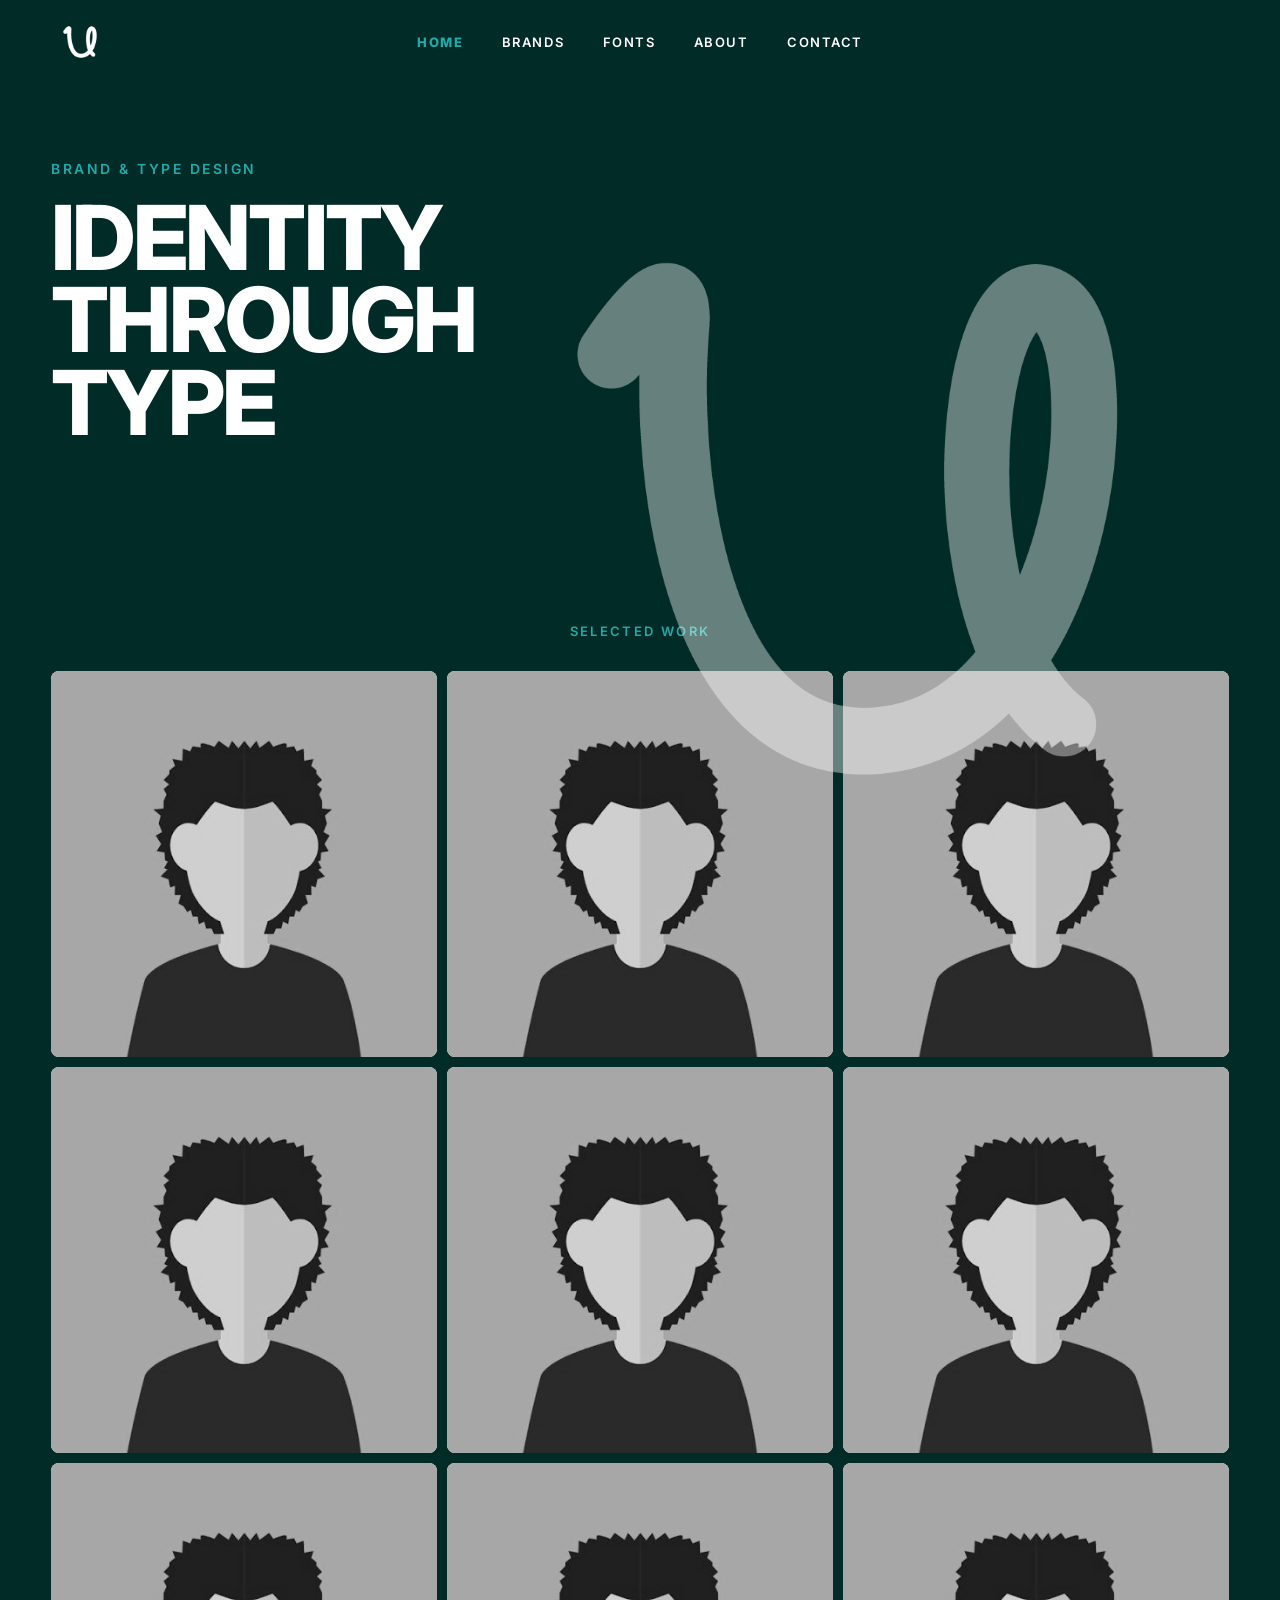
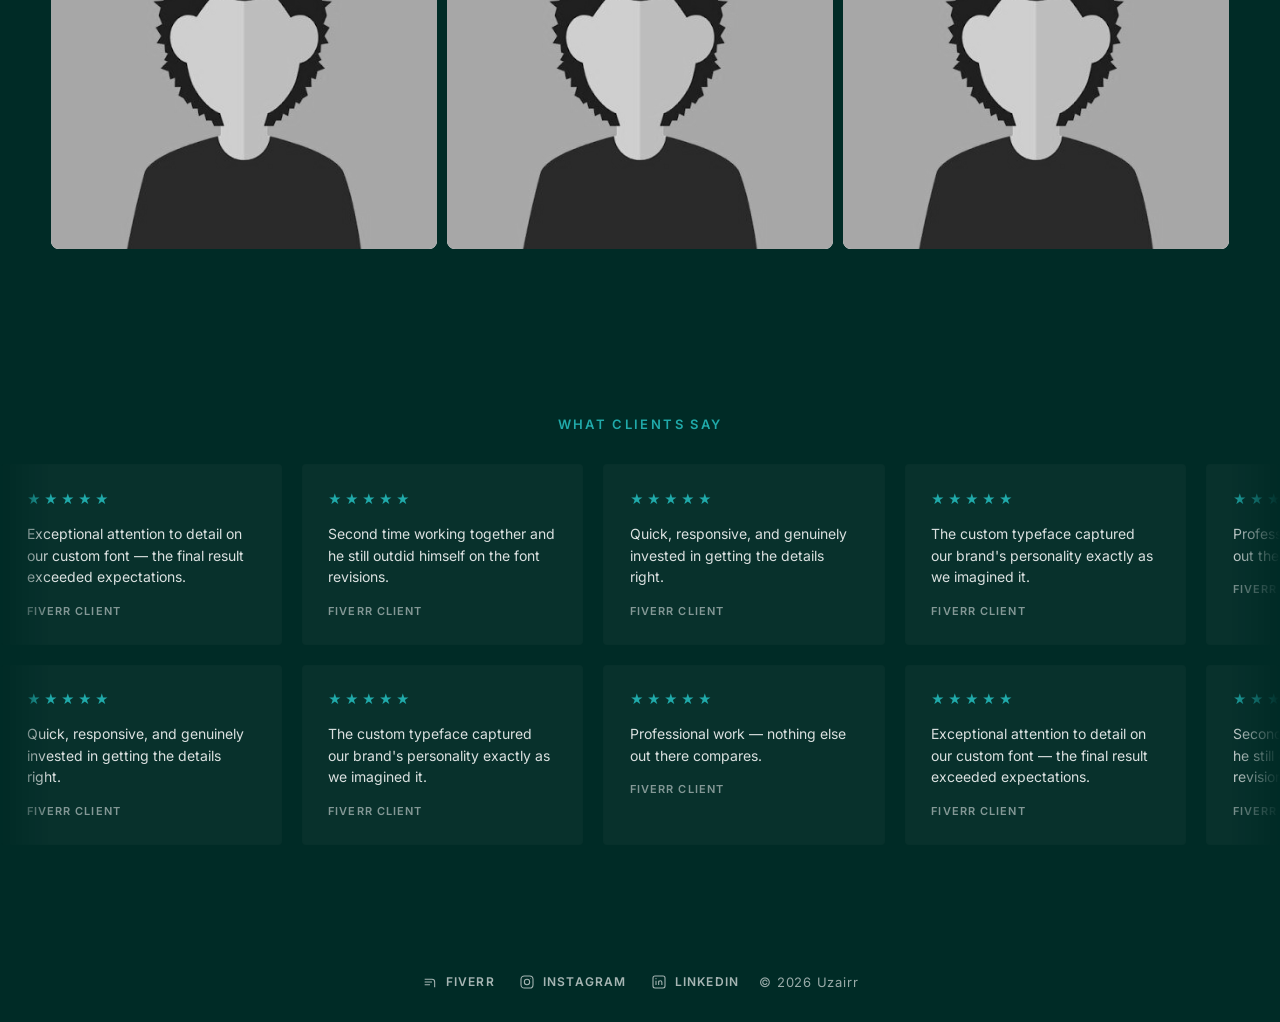
<file: index.html>
<!DOCTYPE html>
<html lang="en">

<head>
    <meta charset="UTF-8">
    <meta name="viewport" content="width=device-width, initial-scale=1.0">
    <title>Uzairr — Brand & Type Designer</title>

    <link rel="preconnect" href="https://fonts.googleapis.com">
    <link rel="preconnect" href="https://fonts.gstatic.com" crossorigin>
    <link href="https://fonts.googleapis.com/css2?family=Inter:wght@400;500;600;700;800&display=swap" rel="stylesheet">

    <link rel="stylesheet" href="styles.css">
</head>

<body>
    <div id="page-scale">

        <!-- ============ NAV ============ -->
        <header class="site-header">
            <div class="header-inner">
                <a href="index.html" class="logo">
                    <img src="Uzairr2.png" alt="Uzairr">
                </a>

                <nav class="main-nav" id="mainNav">
                    <a href="index.html" class="nav-link is-active">Home</a>
                    <a href="brands.html" class="nav-link">Brands</a>
                    <a href="fonts.html" class="nav-link">Fonts</a>
                    <a href="about.html" class="nav-link">About</a>
                    <a href="contact.html" class="nav-link">Contact</a>
                </nav>

                <button class="nav-toggle" id="navToggle" aria-label="Open menu" aria-expanded="false">
                    <span></span><span></span><span></span>
                </button>
            </div>
        </header>

        <!-- ============ SPACER FOR FIXED HEADER ============ -->
        <div class="header-spacer"></div>

        <main>

            <!-- ============ HERO ============ -->
            <section class="hero">
                <p class="hero-eyebrow reveal">Brand &amp; Type Design</p>

                <h1 class="hero-title">
                    <span class="reveal">Identity</span>
                    <span class="reveal">Through</span>
                    <span class="reveal">Type</span>
                </h1>

                <img class="hero-mark" src="Uzairr2.png" alt="" aria-hidden="true">
            </section>

            <!-- ============ GALLERY (3x3) ============ -->
            <section class="gallery" id="work">
                <p class="section-label reveal">Selected Work</p>

                <div class="gallery-grid">
                    <div class="gallery-item reveal"><img src="assets/place_holder_for_images_temprory.jpeg"
                            alt="Project 01"></div>
                    <div class="gallery-item reveal"><img src="assets/place_holder_for_images_temprory.jpeg"
                            alt="Project 02"></div>
                    <div class="gallery-item reveal"><img src="assets/place_holder_for_images_temprory.jpeg"
                            alt="Project 03"></div>
                    <div class="gallery-item reveal"><img src="assets/place_holder_for_images_temprory.jpeg"
                            alt="Project 04"></div>
                    <div class="gallery-item reveal"><img src="assets/place_holder_for_images_temprory.jpeg"
                            alt="Project 05"></div>
                    <div class="gallery-item reveal"><img src="assets/place_holder_for_images_temprory.jpeg"
                            alt="Project 06"></div>
                    <div class="gallery-item reveal"><img src="assets/place_holder_for_images_temprory.jpeg"
                            alt="Project 07"></div>
                    <div class="gallery-item reveal"><img src="assets/place_holder_for_images_temprory.jpeg"
                            alt="Project 08"></div>
                    <div class="gallery-item reveal"><img src="assets/place_holder_for_images_temprory.jpeg"
                            alt="Project 09"></div>
                </div>
            </section>

            <!-- ============ TESTIMONIALS (dual marquee) ============ -->
            <section class="testimonials">
                <p class="section-label reveal">What Clients Say</p>

                <div class="marquee-container">
                    <!-- Top row - moving LEFT -->
                    <div class="marquee-row">
                        <div class="marquee-track scroll-left" id="marqueeTrack1">
                            <!-- Set 1 -->
                            <span class="testimonial-card">
                                <span class="testimonial-stars">★★★★★</span>
                                <span class="testimonial-quote">Exceptional attention to detail on our custom font — the
                                    final result exceeded expectations.</span>
                                <span class="testimonial-name">Fiverr Client</span>
                            </span>
                            <span class="testimonial-card">
                                <span class="testimonial-stars">★★★★★</span>
                                <span class="testimonial-quote">Second time working together and he still outdid himself
                                    on the font revisions.</span>
                                <span class="testimonial-name">Fiverr Client</span>
                            </span>
                            <span class="testimonial-card">
                                <span class="testimonial-stars">★★★★★</span>
                                <span class="testimonial-quote">Quick, responsive, and genuinely invested in getting the
                                    details right.</span>
                                <span class="testimonial-name">Fiverr Client</span>
                            </span>
                            <span class="testimonial-card">
                                <span class="testimonial-stars">★★★★★</span>
                                <span class="testimonial-quote">The custom typeface captured our brand's personality
                                    exactly as we imagined it.</span>
                                <span class="testimonial-name">Fiverr Client</span>
                            </span>
                            <span class="testimonial-card">
                                <span class="testimonial-stars">★★★★★</span>
                                <span class="testimonial-quote">Professional work — nothing else out there
                                    compares.</span>
                                <span class="testimonial-name">Fiverr Client</span>
                            </span>

                            <!-- Set 2 (duplicate) -->
                            <span class="testimonial-card">
                                <span class="testimonial-stars">★★★★★</span>
                                <span class="testimonial-quote">Exceptional attention to detail on our custom font — the
                                    final result exceeded expectations.</span>
                                <span class="testimonial-name">Fiverr Client</span>
                            </span>
                            <span class="testimonial-card">
                                <span class="testimonial-stars">★★★★★</span>
                                <span class="testimonial-quote">Second time working together and he still outdid himself
                                    on the font revisions.</span>
                                <span class="testimonial-name">Fiverr Client</span>
                            </span>
                            <span class="testimonial-card">
                                <span class="testimonial-stars">★★★★★</span>
                                <span class="testimonial-quote">Quick, responsive, and genuinely invested in getting the
                                    details right.</span>
                                <span class="testimonial-name">Fiverr Client</span>
                            </span>
                            <span class="testimonial-card">
                                <span class="testimonial-stars">★★★★★</span>
                                <span class="testimonial-quote">The custom typeface captured our brand's personality
                                    exactly as we imagined it.</span>
                                <span class="testimonial-name">Fiverr Client</span>
                            </span>
                            <span class="testimonial-card">
                                <span class="testimonial-stars">★★★★★</span>
                                <span class="testimonial-quote">Professional work — nothing else out there
                                    compares.</span>
                                <span class="testimonial-name">Fiverr Client</span>
                            </span>

                            <!-- Set 3 (duplicate again for extra safety) -->
                            <span class="testimonial-card">
                                <span class="testimonial-stars">★★★★★</span>
                                <span class="testimonial-quote">Exceptional attention to detail on our custom font — the
                                    final result exceeded expectations.</span>
                                <span class="testimonial-name">Fiverr Client</span>
                            </span>
                            <span class="testimonial-card">
                                <span class="testimonial-stars">★★★★★</span>
                                <span class="testimonial-quote">Second time working together and he still outdid himself
                                    on the font revisions.</span>
                                <span class="testimonial-name">Fiverr Client</span>
                            </span>
                            <span class="testimonial-card">
                                <span class="testimonial-stars">★★★★★</span>
                                <span class="testimonial-quote">Quick, responsive, and genuinely invested in getting the
                                    details right.</span>
                                <span class="testimonial-name">Fiverr Client</span>
                            </span>
                            <span class="testimonial-card">
                                <span class="testimonial-stars">★★★★★</span>
                                <span class="testimonial-quote">The custom typeface captured our brand's personality
                                    exactly as we imagined it.</span>
                                <span class="testimonial-name">Fiverr Client</span>
                            </span>
                            <span class="testimonial-card">
                                <span class="testimonial-stars">★★★★★</span>
                                <span class="testimonial-quote">Professional work — nothing else out there
                                    compares.</span>
                                <span class="testimonial-name">Fiverr Client</span>
                            </span>
                        </div>
                    </div>

                    <!-- Bottom row - moving RIGHT -->
                    <div class="marquee-row">
                        <div class="marquee-track scroll-right" id="marqueeTrack2">
                            <!-- Set 1 -->
                            <span class="testimonial-card">
                                <span class="testimonial-stars">★★★★★</span>
                                <span class="testimonial-quote">Quick, responsive, and genuinely invested in getting the
                                    details right.</span>
                                <span class="testimonial-name">Fiverr Client</span>
                            </span>
                            <span class="testimonial-card">
                                <span class="testimonial-stars">★★★★★</span>
                                <span class="testimonial-quote">The custom typeface captured our brand's personality
                                    exactly as we imagined it.</span>
                                <span class="testimonial-name">Fiverr Client</span>
                            </span>
                            <span class="testimonial-card">
                                <span class="testimonial-stars">★★★★★</span>
                                <span class="testimonial-quote">Professional work — nothing else out there
                                    compares.</span>
                                <span class="testimonial-name">Fiverr Client</span>
                            </span>
                            <span class="testimonial-card">
                                <span class="testimonial-stars">★★★★★</span>
                                <span class="testimonial-quote">Exceptional attention to detail on our custom font — the
                                    final result exceeded expectations.</span>
                                <span class="testimonial-name">Fiverr Client</span>
                            </span>
                            <span class="testimonial-card">
                                <span class="testimonial-stars">★★★★★</span>
                                <span class="testimonial-quote">Second time working together and he still outdid himself
                                    on the font revisions.</span>
                                <span class="testimonial-name">Fiverr Client</span>
                            </span>

                            <!-- Set 2 (duplicate) -->
                            <span class="testimonial-card">
                                <span class="testimonial-stars">★★★★★</span>
                                <span class="testimonial-quote">Quick, responsive, and genuinely invested in getting the
                                    details right.</span>
                                <span class="testimonial-name">Fiverr Client</span>
                            </span>
                            <span class="testimonial-card">
                                <span class="testimonial-stars">★★★★★</span>
                                <span class="testimonial-quote">The custom typeface captured our brand's personality
                                    exactly as we imagined it.</span>
                                <span class="testimonial-name">Fiverr Client</span>
                            </span>
                            <span class="testimonial-card">
                                <span class="testimonial-stars">★★★★★</span>
                                <span class="testimonial-quote">Professional work — nothing else out there
                                    compares.</span>
                                <span class="testimonial-name">Fiverr Client</span>
                            </span>
                            <span class="testimonial-card">
                                <span class="testimonial-stars">★★★★★</span>
                                <span class="testimonial-quote">Exceptional attention to detail on our custom font — the
                                    final result exceeded expectations.</span>
                                <span class="testimonial-name">Fiverr Client</span>
                            </span>
                            <span class="testimonial-card">
                                <span class="testimonial-stars">★★★★★</span>
                                <span class="testimonial-quote">Second time working together and he still outdid himself
                                    on the font revisions.</span>
                                <span class="testimonial-name">Fiverr Client</span>
                            </span>

                            <!-- Set 3 (duplicate again for extra safety) -->
                            <span class="testimonial-card">
                                <span class="testimonial-stars">★★★★★</span>
                                <span class="testimonial-quote">Quick, responsive, and genuinely invested in getting the
                                    details right.</span>
                                <span class="testimonial-name">Fiverr Client</span>
                            </span>
                            <span class="testimonial-card">
                                <span class="testimonial-stars">★★★★★</span>
                                <span class="testimonial-quote">The custom typeface captured our brand's personality
                                    exactly as we imagined it.</span>
                                <span class="testimonial-name">Fiverr Client</span>
                            </span>
                            <span class="testimonial-card">
                                <span class="testimonial-stars">★★★★★</span>
                                <span class="testimonial-quote">Professional work — nothing else out there
                                    compares.</span>
                                <span class="testimonial-name">Fiverr Client</span>
                            </span>
                            <span class="testimonial-card">
                                <span class="testimonial-stars">★★★★★</span>
                                <span class="testimonial-quote">Exceptional attention to detail on our custom font — the
                                    final result exceeded expectations.</span>
                                <span class="testimonial-name">Fiverr Client</span>
                            </span>
                            <span class="testimonial-card">
                                <span class="testimonial-stars">★★★★★</span>
                                <span class="testimonial-quote">Second time working together and he still outdid himself
                                    on the font revisions.</span>
                                <span class="testimonial-name">Fiverr Client</span>
                            </span>
                        </div>
                    </div>
                </div>
            </section>

            <!-- ============ FOOTER ============ -->
            <footer class="site-footer">
                <div class="footer-inner">
                    <div class="footer-social">
                        <a href="https://www.fiverr.com/muhammaduzai914" target="_blank" rel="noopener noreferrer"
                            class="social-link">
                            <svg viewBox="0 0 24 24" width="18" height="18" fill="none" stroke="currentColor"
                                stroke-width="1.6">
                                <path d="M4 8h11a4 4 0 0 1 4 4v8M4 12h11M4 16h8" />
                            </svg>
                            <span>Fiverr</span>
                        </a>
                        <a href="https://www.instagram.com/designbyuzairr" target="_blank" rel="noopener noreferrer"
                            class="social-link">
                            <svg viewBox="0 0 24 24" width="18" height="18" fill="none" stroke="currentColor"
                                stroke-width="1.6">
                                <rect x="3" y="3" width="18" height="18" rx="5" />
                                <circle cx="12" cy="12" r="4" />
                                <circle cx="17.2" cy="6.8" r="0.6" fill="currentColor" stroke="none" />
                            </svg>
                            <span>Instagram</span>
                        </a>
                        <a href="https://www.linkedin.com/in/uzairr/" target="_blank" rel="noopener noreferrer"
                            class="social-link">
                            <svg viewBox="0 0 24 24" width="18" height="18" fill="none" stroke="currentColor"
                                stroke-width="1.6">
                                <rect x="3" y="3" width="18" height="18" rx="3" />
                                <line x1="7.5" y1="10" x2="7.5" y2="16.5" />
                                <circle cx="7.5" cy="7" r="0.9" fill="currentColor" stroke="none" />
                                <path d="M11.5 16.5V10M11.5 12.5c0-1.4 1.1-2.5 2.5-2.5s2.3 1.1 2.3 2.5v4" />
                            </svg>
                            <span>LinkedIn</span>
                        </a>
                    </div>

                    <p>&#169; 2026 Uzairr</p>
                </div>
            </footer>

        </main>
    </div>
    <script src="script.js"></script>
    <script src="js/scale.js"></script>
</body>

</html>
</file>
<file: styles.css>
/* ==========================================================
   UZAIRR — GLOBAL STYLES
========================================================== */

:root {
    --bg: #002B26;
    --ink: #FFFFFF;
    --accent: #9FFFFC;
    --accent2: #20AAAA;

    --font-display: 'Inter', 'Neue Haas Grotesk Display', 'Helvetica Neue', Arial, sans-serif;
    --font-body: 'Inter', 'Neue Haas Grotesk Text', 'Helvetica Neue', Arial, sans-serif;

    --nav-h: 84px;
    --ease: cubic-bezier(0.16, 1, 0.3, 1);

    --design-w: 1800px;
    --max-w: var(--design-w);

    --pad-x: clamp(16px, 4vw, 72px);
}

* {
    margin: 0;
    padding: 0;
    box-sizing: border-box;
}

html {
    scroll-behavior: smooth;
}

body {
    background: var(--bg);
    color: var(--ink);
    font-family: var(--font-body);
    -webkit-font-smoothing: antialiased;
    overflow-x: hidden;
    width: 100%;
}

img {
    display: block;
    max-width: 100%;
    height: auto;
}

a {
    color: inherit;
    text-decoration: none;
}

@media (prefers-reduced-motion: reduce) {
    html {
        scroll-behavior: auto;
    }

    * {
        animation-duration: 0.001ms !important;
        animation-iteration-count: 1 !important;
        transition-duration: 0.001ms !important;
    }
}

/* ---------- REVEAL ON SCROLL ---------- */
.reveal {
    opacity: 0;
    transform: translateY(24px);
    transition: opacity 0.8s var(--ease), transform 0.8s var(--ease);
}

.reveal.is-visible {
    opacity: 1;
    transform: translateY(0);
}

/* ==========================================================
   NAVIGATION - FIXED (NO BLUR, JUST TRANSPARENT)
========================================================== */
.site-header {
    position: fixed;
    top: 0;
    left: 0;
    right: 0;
    z-index: 60;
    height: var(--nav-h);
    background: rgba(0, 0, 0, 0);
    /* FULLY TRANSPARENT - NO BLUR */
    width: 100%;
}

.header-inner {
    width: 100%;
    max-width: var(--max-w);
    margin: 0 auto;
    height: 100%;
    padding: 0 var(--pad-x);
    display: flex;
    align-items: center;
    justify-content: space-between;
    position: relative;
}

.logo {
    display: flex;
    align-items: center;
    z-index: 2;
    flex-shrink: 0;
}

.logo img {
    height: clamp(50px, 4.5vw, 84px);
    width: auto;
}

/* DESKTOP NAV - CENTERED */
.main-nav {
    position: absolute;
    left: 50%;
    top: 50%;
    transform: translate(-50%, -50%);
    display: flex;
    align-items: center;
    gap: clamp(20px, 3vw, 40px);
}

.nav-link {
    font-size: clamp(13px, 0.8vw, 15px);
    font-weight: 600;
    letter-spacing: 0.12em;
    text-transform: uppercase;
    color: var(--ink);
    position: relative;
    padding: 6px 0;
    text-decoration: none;
    transition: color 0.3s var(--ease), font-weight 0.3s var(--ease);
}

.nav-link:hover,
.nav-link.is-active {
    color: var(--accent2);
    font-weight: 800;
}

.nav-toggle {
    display: none;
    flex-direction: column;
    justify-content: center;
    align-items: flex-end;
    gap: 6px;
    width: 44px;
    height: 44px;
    padding: 0;
    background: none;
    border: none;
    cursor: pointer;
    z-index: 2;
    flex-shrink: 0;
}

.nav-toggle span {
    display: block;
    height: 2px;
    width: 26px;
    background: var(--ink);
    transition: transform 0.3s var(--ease), opacity 0.3s var(--ease);
}

.nav-toggle.is-open span:nth-child(1) {
    transform: translateY(7px) rotate(45deg);
}

.nav-toggle.is-open span:nth-child(2) {
    opacity: 0;
}

.nav-toggle.is-open span:nth-child(3) {
    transform: translateY(-7px) rotate(-45deg);
}

/* Header spacer - prevents content from hiding under fixed header */
.header-spacer {
    height: var(--nav-h);
    width: 100%;
}

/* ==========================================================
   MOBILE NAV - slides in from right
========================================================== */
@media (max-width: 860px) {
    .main-nav {
        position: fixed;
        inset: 0;
        top: var(--nav-h);
        left: 0;
        right: 0;
        flex-direction: column;
        align-items: center;
        justify-content: center;
        gap: 40px;
        background: var(--bg);
        height: calc(100vh - var(--nav-h));
        transition: transform 0.4s var(--ease), opacity 0.4s var(--ease);
        transform: translateX(100%);
        opacity: 0;
        padding: 20px;
        width: 100%;
        display: flex;
    }

    .main-nav.is-open {
        transform: translateX(0);
        opacity: 1;
    }

    .nav-link {
        font-size: 18px;
    }

    .nav-toggle {
        display: flex;
    }

    .logo img {
        height: 32px;
    }
}

/* ==========================================================
   HERO (Homepage)
========================================================== */
.hero {
    position: relative;
    width: 100%;
    max-width: var(--max-w);
    margin: 0 auto;
    padding: clamp(32px, 6vw, 80px) var(--pad-x);
}

.hero-eyebrow {
    font-size: clamp(13px, calc(0.15vw + 12px), 16px);
    font-weight: 600;
    letter-spacing: 0.18em;
    text-transform: uppercase;
    color: var(--accent2);
    margin-bottom: 20px;
}

.hero-title {
    font-family: var(--font-display);
    font-weight: 800;
    font-size: clamp(3rem, 7vw, 8rem);
    line-height: 0.92;
    letter-spacing: -0.03em;
    text-transform: uppercase;
    position: relative;
    z-index: 2;
}

.hero-title span {
    display: block;
    transition-delay: calc(var(--i, 0) * 0.08s);
}

.hero-title span:nth-child(1) {
    --i: 0;
}

.hero-title span:nth-child(2) {
    --i: 1;
}

.hero-title span:nth-child(3) {
    --i: 2;
}

.hero-mark {
    position: absolute;
    top: -8%;
    right: -3%;
    width: min(370vw, 940px);
    opacity: 0.4;
    filter: grayscale(1);
    pointer-events: none;
    z-index: 1;
}

.hero-image {
    margin-top: 60px;
    width: 100%;
    aspect-ratio: 16/9;
    overflow: hidden;
    border-radius: 2px;
    position: relative;
    z-index: 2;
}

.hero-image img {
    width: 100%;
    height: 100%;
    object-fit: cover;
    transition: transform 1.2s var(--ease);
}

.hero-image:hover img {
    transform: scale(1.03);
}

/* ==========================================================
   INNER PAGE HERO (Brands, Fonts, About, Contact)
========================================================== */
.page-hero {
    position: relative;
    width: 100%;
    margin: 0 auto;
    padding: clamp(32px, 5vw, 60px) var(--pad-x);
    overflow: visible;
}

.page-title {
    font-family: var(--font-display);
    font-weight: 800;
    font-size: clamp(2.6rem, 5vw, 5.5rem);
    line-height: 0.95;
    letter-spacing: -0.03em;
    text-transform: uppercase;
    position: relative;
    z-index: 2;
}

.page-hero .hero-image {
    width: 100vw;
    max-width: 100vw;
    margin-left: calc(-50vw + 50%);
    margin-right: calc(-50vw + 50%);
    padding: 0;
    border-radius: 0px;
    aspect-ratio: 16/9;
    overflow: hidden;
    position: relative;
    z-index: 2;
    background: transparent;
}

.page-hero .hero-image img {
    width: 100%;
    height: 100%;
    object-fit: cover;
    display: block;
    transition: transform 1.2s var(--ease);
}

.page-hero .hero-image:hover img {
    transform: scale(1.03);
}

/* ==========================================================
   ABOUT PAGE
========================================================== */
.about-intro {
    width: 100%;
    max-width: var(--max-w);
    margin: 0 auto;
    padding: clamp(32px, 5vw, 80px) var(--pad-x);
    display: flex;
    align-items: stretch;
    gap: clamp(32px, 6vw, 64px);
}

.about-image {
    flex: 0 0 35%;
    aspect-ratio: 1/1;
    overflow: hidden;
    border-radius: 2px;
}

.about-image img {
    width: 100%;
    height: 100%;
    object-fit: cover;
    filter: grayscale(1);
}

.about-text {
    flex: 1;
    display: flex;
    align-items: center;
}

.about-text p {
    font-size: clamp(1.2rem, 2.5vw, 1.8rem);
    font-weight: 500;
    line-height: 1.4;
    letter-spacing: -0.01em;
    max-width: 60ch;
}

.about-section {
    width: 100%;
    max-width: var(--max-w);
    margin: 0 auto;
    padding: clamp(32px, 5vw, 80px) var(--pad-x);
    border-top: 1px solid rgba(0, 43, 38, 0.08);
}

.experience-list {
    list-style: none;
    max-width: 900px;
    margin: 0 auto;
}

.experience-item {
    display: flex;
    justify-content: space-between;
    align-items: baseline;
    gap: 24px;
    padding: 20px 0;
    border-bottom: 1px solid rgba(0, 43, 38, 0.08);
}

.experience-role {
    font-size: clamp(1rem, 2vw, 1.25rem);
    font-weight: 600;
    letter-spacing: -0.01em;
}

.experience-years {
    font-size: 13px;
    font-weight: 500;
    letter-spacing: 0.06em;
    color: var(--accent2);
    white-space: nowrap;
}

.skills-list {
    list-style: none;
    display: flex;
    flex-wrap: wrap;
    justify-content: center;
    gap: 12px;
    max-width: 900px;
    margin: 0 auto;
}

.skill-tag {
    font-size: 13px;
    font-weight: 600;
    letter-spacing: 0.08em;
    text-transform: uppercase;
    padding: 10px 20px;
    border: 1px solid var(--ink);
    border-radius: 999px;
    transition: background 0.3s var(--ease), color 0.3s var(--ease);
}

.skill-tag:hover {
    background: var(--ink);
    color: var(--bg);
}

.about-mission {
    text-align: center;
    padding-bottom: 96px;
}

.mission-statement {
    max-width: 900px;
    margin: 0 auto;
    font-size: clamp(1.5rem, 4vw, 2.6rem);
    font-weight: 600;
    line-height: 1.25;
    letter-spacing: -0.02em;
}

/* ==========================================================
   CONTACT PAGE
========================================================== */
.contact-layout {
    width: 100%;
    max-width: var(--max-w);
    margin: 0 auto;
    padding: clamp(32px, 5vw, 80px) var(--pad-x);
    display: flex;
    align-items: stretch;
    gap: clamp(32px, 6vw, 64px);
}

.contact-image {
    flex: 0 0 35%;
    aspect-ratio: 4/5;
    overflow: hidden;
    border-radius: 2px;
}

.contact-image img {
    width: 100%;
    height: 100%;
    object-fit: cover;
    filter: grayscale(1);
    transition: transform 0.6s var(--ease), filter 0.6s var(--ease);
}

.contact-image:hover img {
    transform: scale(1.06);
    filter: grayscale(0);
}

.contact-form-wrap {
    flex: 1;
    max-width: 560px;
}

.contact-card {
    background: transparent;
    border: none;
    border-radius: 15%;
    padding: 0px;
    box-shadow: none;
}

.contact-intro {
    font-size: 18px;
    color: var(--accent2);
    opacity: 0.8;
    margin-bottom: 32px;
    font-weight: 500;
    letter-spacing: -0.01em;
}

.form-group {
    display: flex;
    flex-direction: column;
    gap: 8px;
    margin-bottom: 24px;
}

.form-group label {
    font-size: 11px;
    font-weight: 600;
    letter-spacing: 0.08em;
    text-transform: uppercase;
    color: rgba(255, 255, 255, 0.4);
    display: block;
    margin-bottom: 6px;
}

.form-group input,
.form-group textarea {
    font-family: var(--font-body);
    font-size: 16px;
    color: var(--ink);
    background: transparent !important;
    border: none !important;
    padding: 4px 0 16px 0;
    width: 100%;
    resize: vertical;
    transition: all 0.3s var(--ease);
}

.form-group input::placeholder,
.form-group textarea::placeholder {
    color: rgba(255, 255, 255, 0.2);
    font-weight: 400;
    font-size: 15px;
}

.form-group input:focus,
.form-group textarea:focus {
    outline: none;
    color: var(--accent2);
    background: transparent !important;
}

.form-group input:focus::placeholder,
.form-group textarea:focus::placeholder {
    color: rgba(32, 170, 170, 0.3);
}

.btn-submit {
    align-self: flex-start;
    font-family: var(--font-body);
    font-size: 13px;
    font-weight: 600;
    letter-spacing: 0.12em;
    text-transform: uppercase;
    color: var(--bg);
    background: var(--ink);
    border: none;
    padding: 14px 36px;
    border-radius: 0px;
    cursor: pointer;
    transition: all 0.3s var(--ease);
    margin-top: 8px;
}

.btn-submit:hover {
    background: var(--accent2);
    color: var(--bg);
    transform: translateY(-2px);
}

.btn-submit:active {
    transform: scale(0.98);
}

.btn-submit:disabled {
    opacity: 0.5;
    cursor: not-allowed;
    transform: none;
}

.form-status {
    font-size: 13px;
    letter-spacing: 0.02em;
    min-height: 18px;
}

.form-status.is-success {
    color: var(--accent2);
}

.form-status.is-error {
    color: #b3261e;
}

input:-webkit-autofill,
input:-webkit-autofill:hover,
input:-webkit-autofill:focus,
input:-webkit-autofill:active {
    -webkit-box-shadow: 0 0 0 30px #002B26 inset !important;
    -webkit-text-fill-color: #FFFFFF !important;
    transition: background-color 5000s ease-in-out 0s;
}

textarea:-webkit-autofill {
    -webkit-box-shadow: 0 0 0 30px #002B26 inset !important;
    -webkit-text-fill-color: #FFFFFF !important;
}

/* ==========================================================
   GALLERIES (Home, Brands, Fonts)
========================================================== */
.section-label {
    font-size: 13px;
    font-weight: 600;
    letter-spacing: 0.18em;
    text-transform: uppercase;
    color: var(--accent2);
    text-align: center;
    margin-bottom: 32px;
}

.gallery {
    width: 100%;
    max-width: var(--max-w);
    margin: 0 auto;
    padding: clamp(40px, 8vw, 120px) var(--pad-x);
}

.gallery-grid {
    display: grid;
    grid-template-columns: repeat(3, 1fr);
    gap: clamp(8px, 0.8vw, 24px);
}

.grid-6x6 {
    display: flex;
    flex-wrap: wrap;
    justify-content: center;
    gap: clamp(6px, 0.5vw, 16px);
}

.grid-6x6 .gallery-item {
    flex: 0 1 calc((100% - 5 * clamp(6px, 0.5vw, 16px)) / 6);
    aspect-ratio: 1/1;
}

.gallery-item {
    aspect-ratio: 1/1;
    overflow: hidden;
    background: var(--ink);
    position: relative;
    border-radius: clamp(8px, 0.6vw, 20px);
}

.gallery-item img {
    width: 100%;
    height: 100%;
    object-fit: cover;
    filter: grayscale(1);
    transform: scale(1.01);
    transition: transform 0.6s var(--ease), filter 0.6s var(--ease);
}

.gallery-item:hover img {
    transform: scale(1.08);
    filter: grayscale(0);
}

.gallery-item.reveal {
    transition-delay: calc(var(--d, 0) * 0.06s);
}

.gallery-item:nth-child(1) {
    --d: 0;
}

.gallery-item:nth-child(2) {
    --d: 1;
}

.gallery-item:nth-child(3) {
    --d: 2;
}

.gallery-item:nth-child(4) {
    --d: 3;
}

.gallery-item:nth-child(5) {
    --d: 4;
}

.gallery-item:nth-child(6) {
    --d: 5;
}

.gallery-item:nth-child(7) {
    --d: 6;
}

.gallery-item:nth-child(8) {
    --d: 7;
}

.gallery-item:nth-child(9) {
    --d: 8;
}

/* ==========================================================
   FONTS PAGE - EXTRA THIN HORIZONTAL BANNERS
   One long thin rectangle per font - works at ALL sizes
========================================================== */
.fonts-grid {
    display: flex;
    flex-direction: column;
    gap: clamp(24px, 3vw, 60px);
    width: 100%;
}

.fonts-grid .gallery-item {
    width: 100%;
    aspect-ratio: 21/5;
    /* Thin horizontal rectangle */
    overflow: hidden;
    border-radius: clamp(6px, 0.5vw, 12px);
    background: rgba(255, 255, 255, 0.03);
    position: relative;
    border: 1px solid rgba(255, 255, 255, 0.06);
    transition: border-color 0.4s var(--ease), transform 0.4s var(--ease);
}

.fonts-grid .gallery-item:hover {
    border-color: var(--accent2);
    transform: scale(1.01);
}

.fonts-grid .gallery-item img {
    width: 100%;
    height: 100%;
    object-fit: cover;
    filter: grayscale(1);
    transition: filter 0.6s var(--ease), transform 0.8s var(--ease);
}

.fonts-grid .gallery-item:hover img {
    filter: grayscale(0);
    transform: scale(1.02);
}

/* Font labels - THIN & ELEGANT */
.fonts-grid .gallery-item .font-label {
    position: absolute;
    bottom: clamp(14px, 2.5vh, 40px);
    left: clamp(18px, 3vw, 60px);
    z-index: 2;
    font-family: var(--font-display);
    font-size: clamp(13px, 2vw, 48px);
    font-weight: 300;
    /* THIN */
    letter-spacing: 0.04em;
    color: var(--ink);
    opacity: 0;
    transform: translateY(16px);
    transition: opacity 0.6s var(--ease), transform 0.6s var(--ease);
    text-shadow: 0 2px 30px rgba(0, 0, 0, 0.7);
    text-transform: uppercase;
    white-space: nowrap;
}

.fonts-grid .gallery-item .font-details {
    position: absolute;
    bottom: clamp(14px, 2.5vh, 40px);
    right: clamp(18px, 3vw, 60px);
    z-index: 2;
    font-family: var(--font-body);
    font-size: clamp(8px, 0.8vw, 16px);
    font-weight: 300;
    /* THIN */
    letter-spacing: 0.15em;
    text-transform: uppercase;
    color: var(--ink);
    opacity: 0;
    transform: translateY(16px);
    transition: opacity 0.6s var(--ease), transform 0.6s var(--ease);
    text-shadow: 0 2px 30px rgba(0, 0, 0, 0.7);
    text-align: right;
    white-space: nowrap;
}

.fonts-grid .gallery-item:hover .font-label,
.fonts-grid .gallery-item:hover .font-details {
    opacity: 1;
    transform: translateY(0);
}

/* Tablet */
@media (max-width: 860px) {
    .fonts-grid {
        gap: 24px;
    }

    .fonts-grid .gallery-item {
        aspect-ratio: 16/5;
        /* Still thin on tablet */
        border-radius: 6px;
    }

    .fonts-grid .gallery-item .font-label {
        font-size: clamp(11px, 2.5vw, 18px);
        bottom: 12px;
        left: 16px;
    }

    .fonts-grid .gallery-item .font-details {
        font-size: clamp(7px, 1.2vw, 10px);
        bottom: 12px;
        right: 16px;
    }
}

/* Small phone */
@media (max-width: 480px) {
    .fonts-grid .gallery-item {
        aspect-ratio: 16/4.5;
    }

    .fonts-grid .gallery-item .font-label {
        font-size: 10px;
        bottom: 10px;
        left: 14px;
    }

    .fonts-grid .gallery-item .font-details {
        font-size: 6px;
        bottom: 10px;
        right: 14px;
    }
}

/* ==========================================================
   TESTIMONIALS (Dual Marquee)
========================================================== */
.testimonials {
    padding: 64px 0 96px;
    border-top: 1px solid rgba(0, 43, 38, 0.08);
    border-bottom: 1px solid rgba(0, 43, 38, 0.08);
}

.marquee-container {
    overflow: hidden;
    width: 100%;
    display: flex;
    flex-direction: column;
    gap: 20px;
    mask-image: linear-gradient(to right, transparent, black 4%, black 96%, transparent);
}

.marquee-row {
    overflow: hidden;
    width: 100%;
}

.marquee-track {
    display: flex;
    width: max-content;
    gap: 20px;
}

.scroll-left {
    animation: scroll-left 40s linear infinite;
}

.scroll-right {
    animation: scroll-right 40s linear infinite;
}

.marquee-container:hover .scroll-left,
.marquee-container:hover .scroll-right {
    animation-play-state: paused;
}

.testimonial-card {
    flex-shrink: 0;
    width: clamp(240px, 22vw, 420px);
    padding: clamp(20px, 2vw, 36px);
    border: 1px solid rgba(0, 43, 38, 0.12);
    border-radius: 4px;
    display: flex;
    flex-direction: column;
    gap: 16px;
    white-space: normal;
    background: rgba(255, 255, 255, 0.03);
    transition: border-color 0.3s var(--ease), background 0.3s var(--ease);
}

.testimonial-card:hover {
    border-color: var(--accent2);
    background: rgba(32, 170, 170, 0.05);
}

.testimonial-stars {
    color: var(--accent2);
    font-size: clamp(13px, 0.85vw, 17px);
    letter-spacing: 3px;
}

.testimonial-quote {
    font-size: clamp(14px, 1vw, 18px);
    line-height: 1.55;
    color: var(--ink);
    opacity: 0.85;
}

.testimonial-name {
    font-size: 11px;
    font-weight: 600;
    letter-spacing: 0.1em;
    text-transform: uppercase;
    color: var(--ink);
    opacity: 0.5;
}

@keyframes scroll-left {
    from {
        transform: translateX(0);
    }

    to {
        transform: translateX(-50%);
    }
}

@keyframes scroll-right {
    from {
        transform: translateX(-50%);
    }

    to {
        transform: translateX(0);
    }
}

/* ==========================================================
   FOOTER
========================================================== */
.site-footer {
    padding: 32px;
}

.footer-inner {
    width: 100%;
    max-width: var(--max-w);
    margin: 0 auto;
    display: flex;
    align-items: center;
    justify-content: center;
    flex-wrap: wrap;
    gap: 20px;
}

.site-footer p {
    font-size: 13px;
    letter-spacing: 0.06em;
    color: var(--ink);
    opacity: 0.6;
}

.footer-social {
    display: flex;
    align-items: center;
    gap: 24px;
}

.social-link {
    display: flex;
    align-items: center;
    gap: 8px;
    color: var(--ink);
    opacity: 0.65;
    transition: opacity 0.3s var(--ease), color 0.3s var(--ease);
}

.social-link svg {
    width: 16px;
    height: 16px;
    flex-shrink: 0;
}

.social-link span {
    font-size: 12px;
    font-weight: 600;
    letter-spacing: 0.1em;
    text-transform: uppercase;
}

.social-link:hover {
    color: var(--accent2);
    opacity: 1;
    font-weight: 800;
    text-decoration: none;
}

/* ==========================================================
   RESPONSIVE MEDIA QUERIES
========================================================== */

@media (max-width: 1024px) {
    .main-nav {
        gap: 30px;
    }

    .about-image,
    .contact-image {
        flex: 0 0 40%;
    }
}

@media (max-width: 860px) {
    .testimonial-card {
        width: 260px;
        padding: 22px;
    }

    .marquee-container {
        gap: 14px;
    }

    .marquee-track {
        gap: 14px;
    }

    .main-nav {
        position: fixed;
        inset: 0;
        top: var(--nav-h);
        transform: none;
        left: 0;
        flex-direction: column;
        align-items: center;
        justify-content: center;
        gap: 40px;
        background: var(--bg);
        height: calc(100vh - var(--nav-h));
        transition: transform 0.4s var(--ease), opacity 0.4s var(--ease);
        transform: translateX(100%);
        opacity: 0;
        padding: 20px;
    }

    .main-nav.is-open {
        transform: translateX(0);
        opacity: 1;
    }

    .nav-link {
        font-size: 18px;
    }

    .nav-toggle {
        display: flex;
    }

    .logo img {
        height: 32px;
    }

    .gallery-grid {
        grid-template-columns: repeat(2, 1fr);
    }

    .grid-6x6 .gallery-item {
        flex-basis: calc((100% - 2 * clamp(6px, 0.5vw, 16px)) / 3);
    }

    .about-intro,
    .contact-layout {
        flex-direction: column;
        align-items: flex-start;
        gap: 40px;
    }

    .about-image,
    .contact-image {
        flex: 0 0 auto;
        width: 100%;
        max-width: 100%;
        aspect-ratio: 16/9;
    }

    .contact-form-wrap {
        max-width: 100%;
    }

    .hero {
        padding-top: 48px;
        padding-bottom: 40px;
    }

    .gallery {
        padding-top: 64px;
        padding-bottom: 64px;
    }

    .page-hero {
        padding-top: 40px;
        padding-bottom: 32px;
    }

    .hero-eyebrow {
        margin-bottom: 16px;
    }

    .hero-title {
        line-height: 1.02;
    }

    .hero-mark {
        display: none;
    }

    .hero-image {
        margin-top: 36px;
    }

    .btn-submit {
        width: 100%;
        justify-content: center;
    }
}

@media (max-width: 480px) {
    .hero-mark {
        display: none;
    }

    .gallery-grid {
        grid-template-columns: 1fr;
    }

    .grid-6x6 .gallery-item {
        flex-basis: calc((100% - 1 * clamp(6px, 0.5vw, 16px)) / 2);
    }
}

/* ==========================================================
   BIG SCREENS - PERFECT NATURAL EXPANSION
   NO zoom, NO transform - everything grows naturally with clamp() + vw
   Header stays sticky, no bugs at any size!
========================================================== */
@media (min-width: 1800px) {
    :root {
        --max-w: 100%;
        --pad-x: clamp(72px, 8vw, 120px);
    }

    .hero-title {
        font-size: clamp(8rem, 10vw, 12rem);
    }

    .page-title {
        font-size: clamp(5.5rem, 7vw, 8rem);
    }

    .about-text p {
        font-size: clamp(1.8rem, 3vw, 2.4rem);
    }

    .mission-statement {
        font-size: clamp(2.6rem, 5vw, 4rem);
    }

    .nav-link {
        font-size: clamp(15px, 1vw, 20px);
    }

    .testimonial-card {
        width: clamp(420px, 28vw, 550px);
        padding: clamp(36px, 3vw, 48px);
    }

    .testimonial-quote {
        font-size: clamp(18px, 1.4vw, 24px);
    }

    .gallery-grid {
        grid-template-columns: repeat(4, 1fr);
    }

    .grid-6x6 .gallery-item {
        flex: 0 1 calc((100% - 5 * 24px) / 6);
    }

    .about-image,
    .contact-image {
        flex: 0 0 30%;
    }

    .logo img {
        height: clamp(84px, 6vw, 120px);
    }

    .hero {
        padding: clamp(80px, 10vw, 140px) var(--pad-x);
    }

    .gallery {
        padding: clamp(120px, 12vw, 180px) var(--pad-x);
    }

    .about-intro,
    .contact-layout {
        gap: clamp(64px, 8vw, 100px);
    }

    /* FONTS PAGE - BIG SCREENS */
    .fonts-grid {
        gap: clamp(40px, 4vw, 80px);
    }

    .fonts-grid .gallery-item {
        aspect-ratio: 24/5;
        /* Even wider on big screens */
        border-radius: clamp(10px, 1vw, 16px);
    }

    .fonts-grid .gallery-item .font-label {
        font-size: clamp(28px, 3vw, 64px);
        bottom: clamp(24px, 4vh, 50px);
        left: clamp(32px, 5vw, 72px);
    }

    .fonts-grid .gallery-item .font-details {
        font-size: clamp(12px, 1.2vw, 20px);
        bottom: clamp(24px, 4vh, 50px);
        right: clamp(32px, 5vw, 72px);
    }
}

/* 4K+ screens */
@media (min-width: 2560px) {
    :root {
        --pad-x: clamp(120px, 12vw, 200px);
    }

    .hero-title {
        font-size: clamp(12rem, 14vw, 18rem);
    }

    .page-title {
        font-size: clamp(8rem, 10vw, 14rem);
    }

    .gallery-grid {
        grid-template-columns: repeat(5, 1fr);
    }

    .grid-6x6 .gallery-item {
        flex: 0 1 calc((100% - 5 * 32px) / 6);
    }

    .nav-link {
        font-size: clamp(20px, 1.2vw, 28px);
    }

    .logo img {
        height: clamp(100px, 7vw, 150px);
    }

    /* FONTS PAGE - 4K */
    .fonts-grid .gallery-item {
        aspect-ratio: 28/5;
        border-radius: 20px;
    }

    .fonts-grid .gallery-item .font-label {
        font-size: clamp(40px, 4vw, 80px);
    }

    .fonts-grid .gallery-item .font-details {
        font-size: clamp(16px, 1.5vw, 28px);
    }
}
</file>
